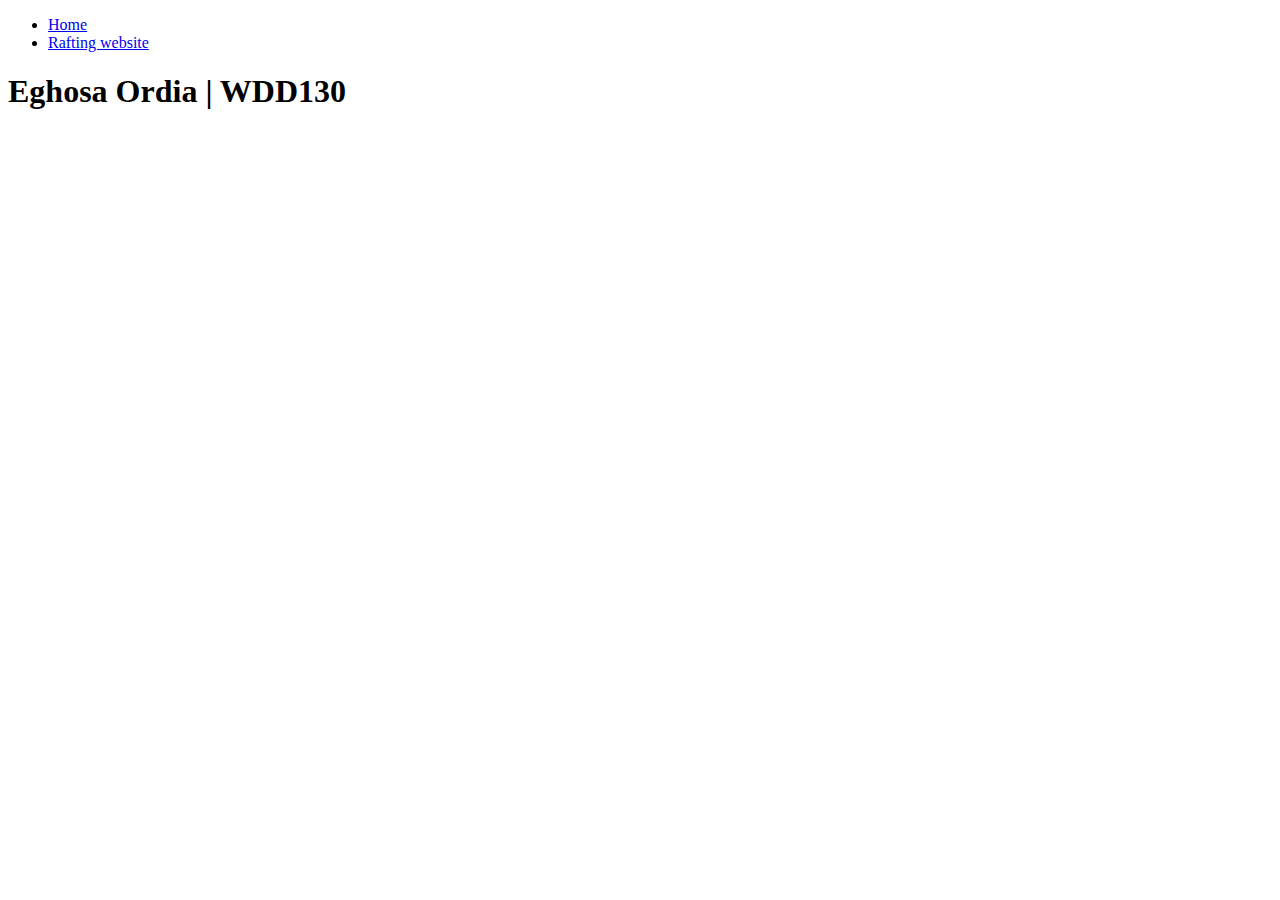
<file: index.html>
<!DOCTYPE html>
<html lang="en">
  <head>
    <meta charset="UTF-8" />
    <meta name="viewport" content="width=device-width, initial-scale=1.0" />
    <title>Eghosa Ordia | WDD130</title>
  </head>
  <body>
    <header>
      <nav>
        <ul>
          <li><a href="#">Home</a></li>
          <li><a href="wwr/">Rafting website</a></li>
        </ul>
      </nav>
    </header>
    <main><h1>Eghosa Ordia | WDD130</h1></main>
  </body>
</html>
</file>
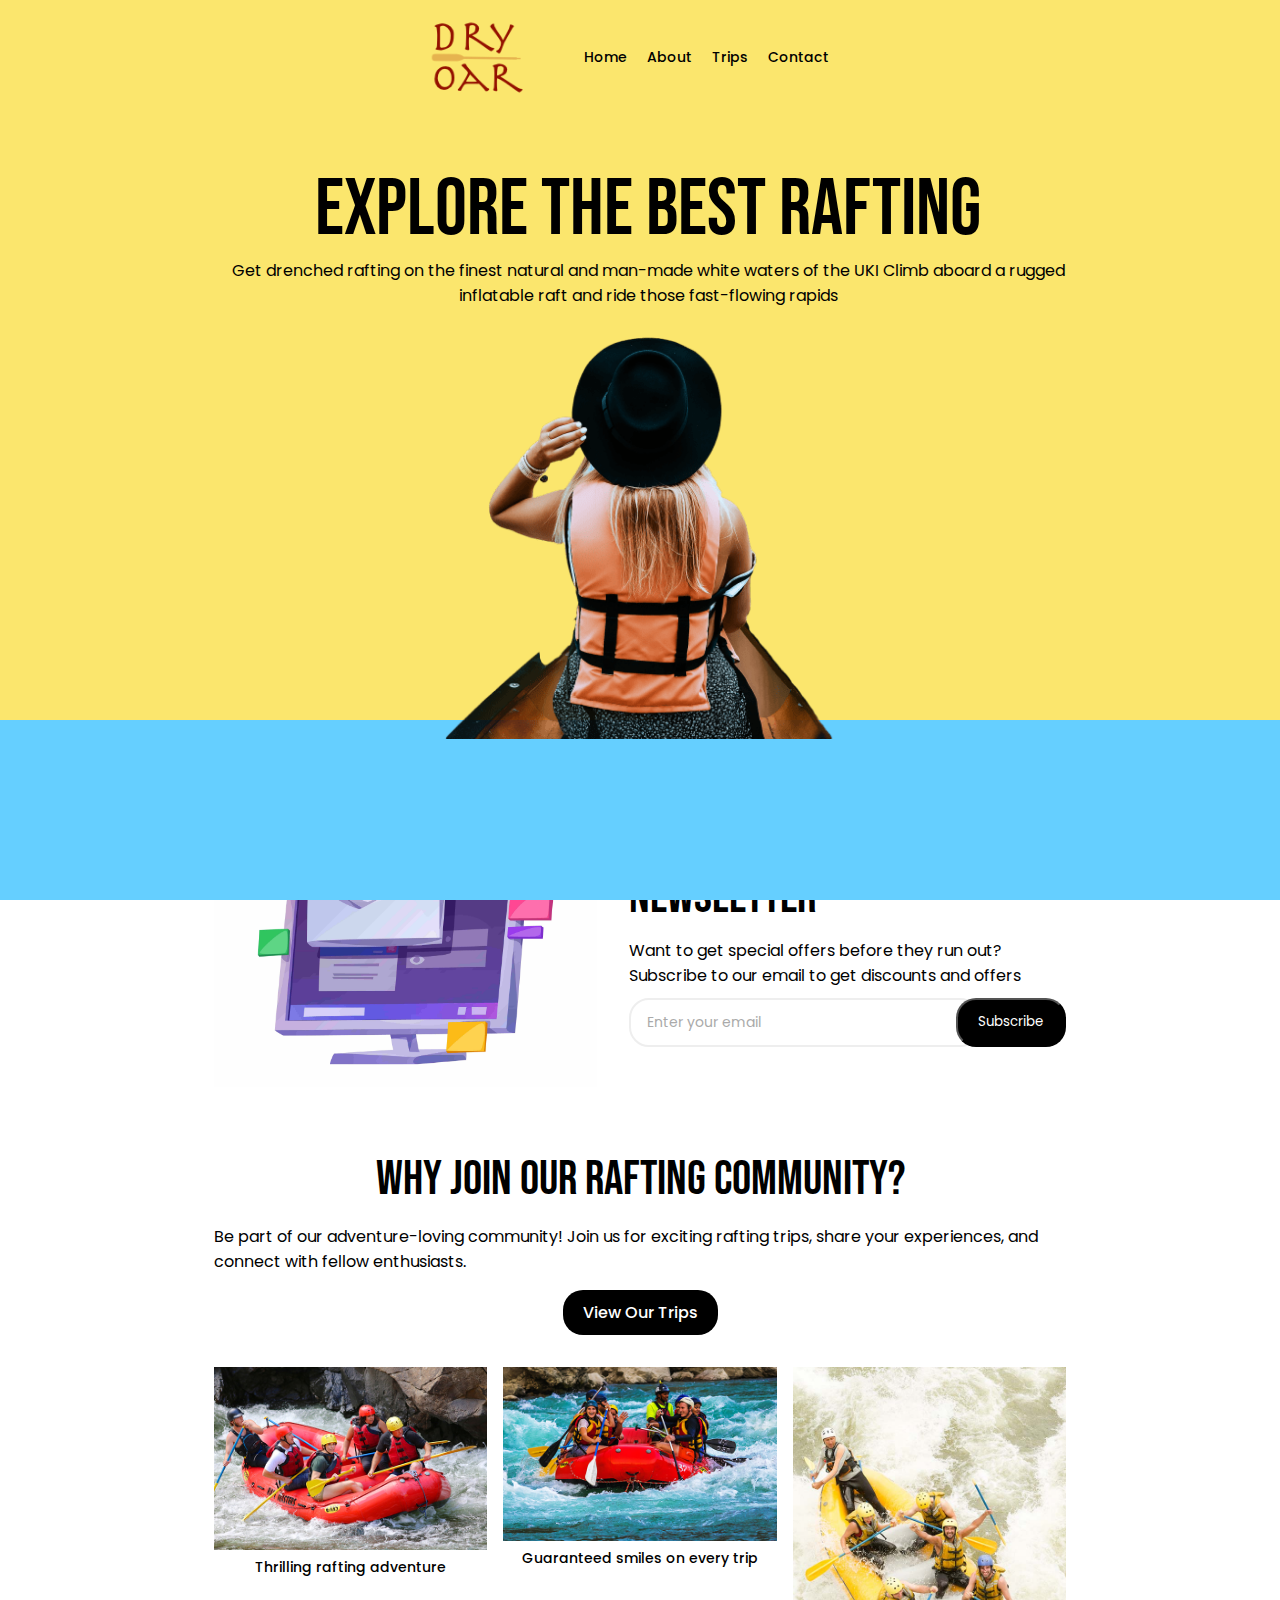
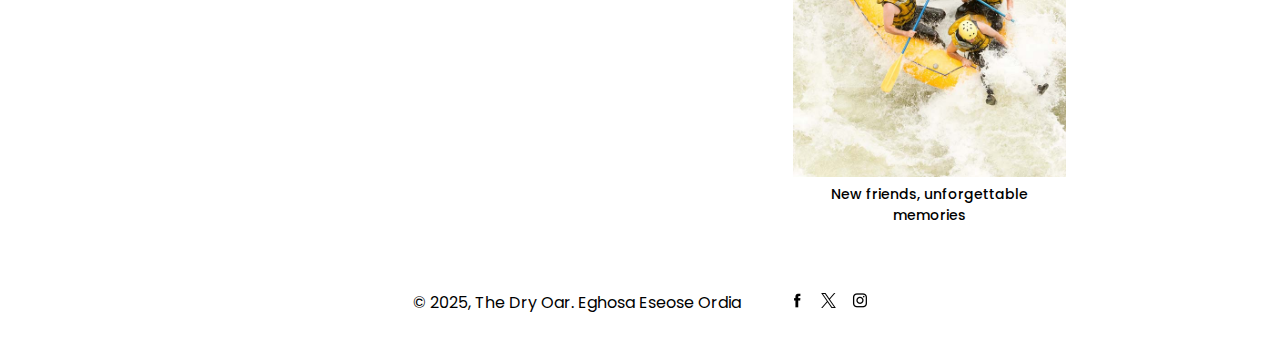
<file: wwr/index.html>
<!DOCTYPE html>
<html lang="en">
  <head>
    <meta charset="UTF-8" />
    <meta name="viewport" content="width=device-width, initial-scale=1.0" />
    <title>Dry Oar Rafting Company Home Page</title>
    <meta name="description" content="Home page for dry oar rafting company" />
    <meta name="author" content="Eghosa Ordia" />
    <link rel="preconnect" href="https://fonts.googleapis.com" />
    <link rel="preconnect" href="https://fonts.gstatic.com" crossorigin />
    <link
      href="https://fonts.googleapis.com/css2?family=Bebas+Neue&family=Poppins:wght@400;500&display=swap"
      rel="stylesheet"
    />
    <link rel="stylesheet" href="styles/rafting.css" />
  </head>
  <body>
    <header>
      <img src="images/logo.png" alt="Rafting Website Logo" />
      <nav>
        <a href="index.html">Home</a>
        <a href="about.html">About</a>
        <a href="trips.html">Trips</a>
        <a href="contact.html">Contact</a>
      </nav>
    </header>
    <main>
      <div class="floating-bg"></div>
      <section class="raft-hero">
        <div class="floating">
          <h1 class="floating-h1">EXPLORE THE BEST RAFTING</h1>
          <p class="floating-p">
            Get drenched rafting on the finest natural and man-made white waters
            of the UKI Climb aboard a rugged inflatable raft and ride those
            fast-flowing rapids
          </p>
        </div>
        <img
          src="images/hero.png"
          alt="woman on raft with hands on her hat"
          class="hero_img"
        />
      </section>

      <section id="newsletter">
        <div class="newsletter-div">
          <img
            src="images/newsletter.jpg"
            alt="newsletter image"
            class="newsletter-div-img"
          />
          <div class="newsletter-div-subscribe">
            <h2 class="newsletter-div-subscribe-h2">
              Subscribe To Our Newsletter
            </h2>
            <p class="newsletter-div-subscribe-p">
              Want to get special offers before they run out? Subscribe to our
              email to get discounts and offers
            </p>

            <form class="newsletter-form">
              <input
                type="email"
                placeholder="Enter your email"
                required
                class="newsletter-form-input"
              />
              <button type="submit" class="newsletter-form-button">
                Subscribe
              </button>
            </form>
          </div>
        </div>
      </section>

      <section id="joinus">
        <div class="joinus-div">
          <h2 class="joinus-h2">Why Join Our Rafting Community?</h2>
          <p class="joinus-p">
            Be part of our adventure-loving community! Join us for exciting
            rafting trips, share your experiences, and connect with fellow
            enthusiasts.
          </p>
          <a href="trips.html" class="joinus-button">View Our Trips</a>

          <div class="adventures-wwr">
            <figure>
              <img
                src="images/adventure-1.jpg"
                alt="thrilling rafting adventure"
              />
              <figcaption>Thrilling rafting adventure</figcaption>
            </figure>

            <figure>
              <img
                src="images/adventure-4.jpg"
                alt="Smiling team on a rafting trip"
              />
              <figcaption>Guaranteed smiles on every trip</figcaption>
            </figure>
            <figure>
              <img
                src="images/adventure-5.jpg"
                alt="a group of male rafters celebrating a trip of a thrilling rafting adventure"
              />
              <figcaption>New friends, unforgettable memories</figcaption>
            </figure>
          </div>
        </div>
      </section>
    </main>

    <footer>
      <p>&copy; 2025, The Dry Oar. Eghosa Eseose Ordia</p>
      <nav class="social-media">
        <a
          href="https://www.facebook.com"
          target="_blank"
          rel="noopener noreferrer"
          aria-label="Facebook"
        >
          <img src="images/facebook.png" alt="facebook logo" />
        </a>

        <a
          href="https://www.x.com"
          target="_blank"
          rel="noopener noreferrer"
          aria-label="X (formerly Twitter)"
        >
          <img src="images/twitter.png" alt="twitter logo" />
        </a>
        <a
          href="https://www.instagram.com"
          target="_blank"
          rel="noopener noreferrer"
          aria-label="Instagram"
        >
          <img src="images/instagram.png" alt="instagram logo" />
        </a>
      </nav>
    </footer>
  </body>
</html>

<!-- https://app.moqups.com/T5yJzJOMNIYozDs4NF7OveTKRWNgskYF/view/page/ad64222d5 -->
</file>
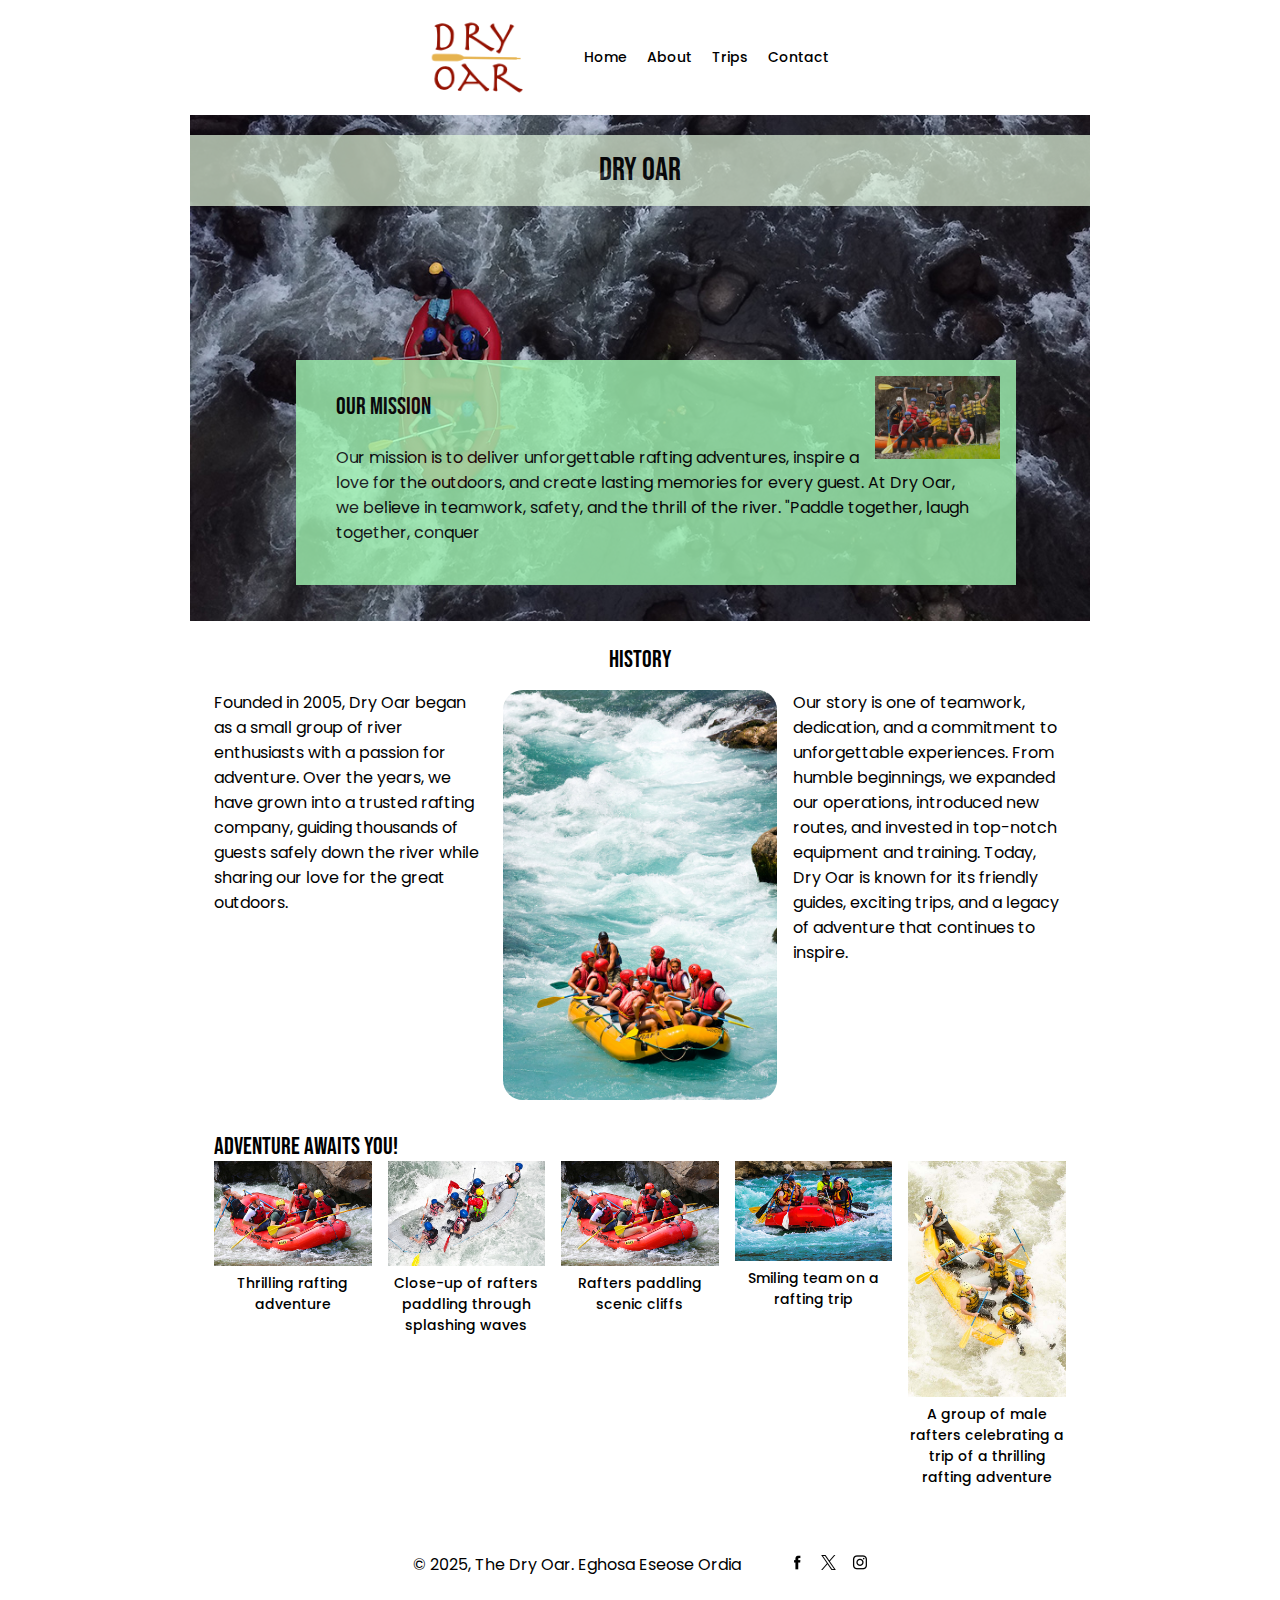
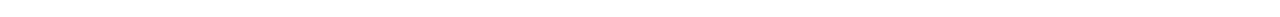
<file: wwr/about.html>
<!DOCTYPE html>
<html lang="en">
  <head>
    <meta charset="UTF-8" />
    <meta name="viewport" content="width=device-width, initial-scale=1.0" />
    <title>Eghosa Ordia | WDD130</title>
    <meta
      name="description"
      content="Eghosa Ordia's BYU-Idaho WDD 130 course home page"
    />
    <meta name="author" content="Eghosa Ordia" />
    <link rel="preconnect" href="https://fonts.googleapis.com" />
    <link rel="preconnect" href="https://fonts.gstatic.com" crossorigin />
    <link
      href="https://fonts.googleapis.com/css2?family=Bebas+Neue&family=Poppins:ital,wght@0,100;0,200;0,300;0,400;0,500;0,600;0,700;0,800;0,900;1,100;1,200;1,300;1,400;1,500;1,600;1,700;1,800;1,900&display=swap"
      rel="stylesheet"
    />
    <link rel="stylesheet" href="styles/rafting.css" />
  </head>
  <body>
    <header>
      <img src="images/logo.png" alt="Rafting Website Logo" />
      <nav>
        <a href="index.html">Home</a>
        <a href="about.html">About</a>
        <a href="trips.html">Trips</a>
        <a href="contact.html">Contact</a>
      </nav>
    </header>
    <main>
      <div class="hero">
        <img src="images/hero-1.jpg" alt="rafting trip" />
        <h1>Dry Oar</h1>
        <article>
          <img
            src="images/hero-2.jpg"
            alt="Happy clients after a successful rafting trip"
          />
          <h2>Our Mission</h2>
          <p>
            Our mission is to deliver unforgettable rafting adventures, inspire
            a love for the outdoors, and create lasting memories for every
            guest. At Dry Oar, we believe in teamwork, safety, and the thrill of
            the river. "Paddle together, laugh together, conquer
          </p>
        </article>
      </div>
      <section class="history">
        <h2>History</h2>

        <p>
          Founded in 2005, Dry Oar began as a small group of river enthusiasts
          with a passion for adventure. Over the years, we have grown into a
          trusted rafting company, guiding thousands of guests safely down the
          river while sharing our love for the great outdoors.
        </p>
        <img src="images/history.jpg" alt="Thrilling rafting adventure" />
        <p>
          Our story is one of teamwork, dedication, and a commitment to
          unforgettable experiences. From humble beginnings, we expanded our
          operations, introduced new routes, and invested in top-notch equipment
          and training. Today, Dry Oar is known for its friendly guides,
          exciting trips, and a legacy of adventure that continues to inspire.
        </p>
      </section>

      <section>
        <h2>Adventure Awaits You!</h2>
        <div class="adventures">
          <figure>
            <img
              src="images/adventure-1.jpg"
              alt="thrilling rafting adventure"
            />
            <figcaption>Thrilling rafting adventure</figcaption>
          </figure>
          <figure>
            <img
              src="images/adventure-2.jpg"
              alt="Close-up of rafters paddling through splashing waves"
            />
            <figcaption>
              Close-up of rafters paddling through splashing waves
            </figcaption>
          </figure>
          <figure>
            <img
              src="images/adventure-3.jpg"
              alt="rafters paddling scenic cliffs"
            />
            <figcaption>Rafters paddling scenic cliffs</figcaption>
          </figure>
          <figure>
            <img
              src="images/adventure-4.jpg"
              alt="Smiling team on a rafting trip"
            />
            <figcaption>Smiling team on a rafting trip</figcaption>
          </figure>
          <figure>
            <img
              src="images/adventure-5.jpg"
              alt="a group of male rafters celebrating a trip of a thrilling rafting adventure"
            />
            <figcaption>
              A group of male rafters celebrating a trip of a thrilling rafting
              adventure
            </figcaption>
          </figure>
        </div>
      </section>
    </main>

    <footer>
      <p>&copy; 2025, The Dry Oar. Eghosa Eseose Ordia</p>
      <nav class="social-media">
        <a
          href="https://www.facebook.com"
          target="_blank"
          rel="noopener noreferrer"
          aria-label="Facebook"
        >
          <img src="images/facebook.png" alt="facebook logo" />
        </a>

        <a
          href="https://www.x.com"
          target="_blank"
          rel="noopener noreferrer"
          aria-label="X (formerly Twitter)"
        >
          <img src="images/twitter.png" alt="twitter logo" />
        </a>
        <a
          href="https://www.instagram.com"
          target="_blank"
          rel="noopener noreferrer"
          aria-label="Instagram"
        >
          <img src="images/instagram.png" alt="instagram logo" />
        </a>
      </nav>
    </footer>
  </body>
</html>
</file>
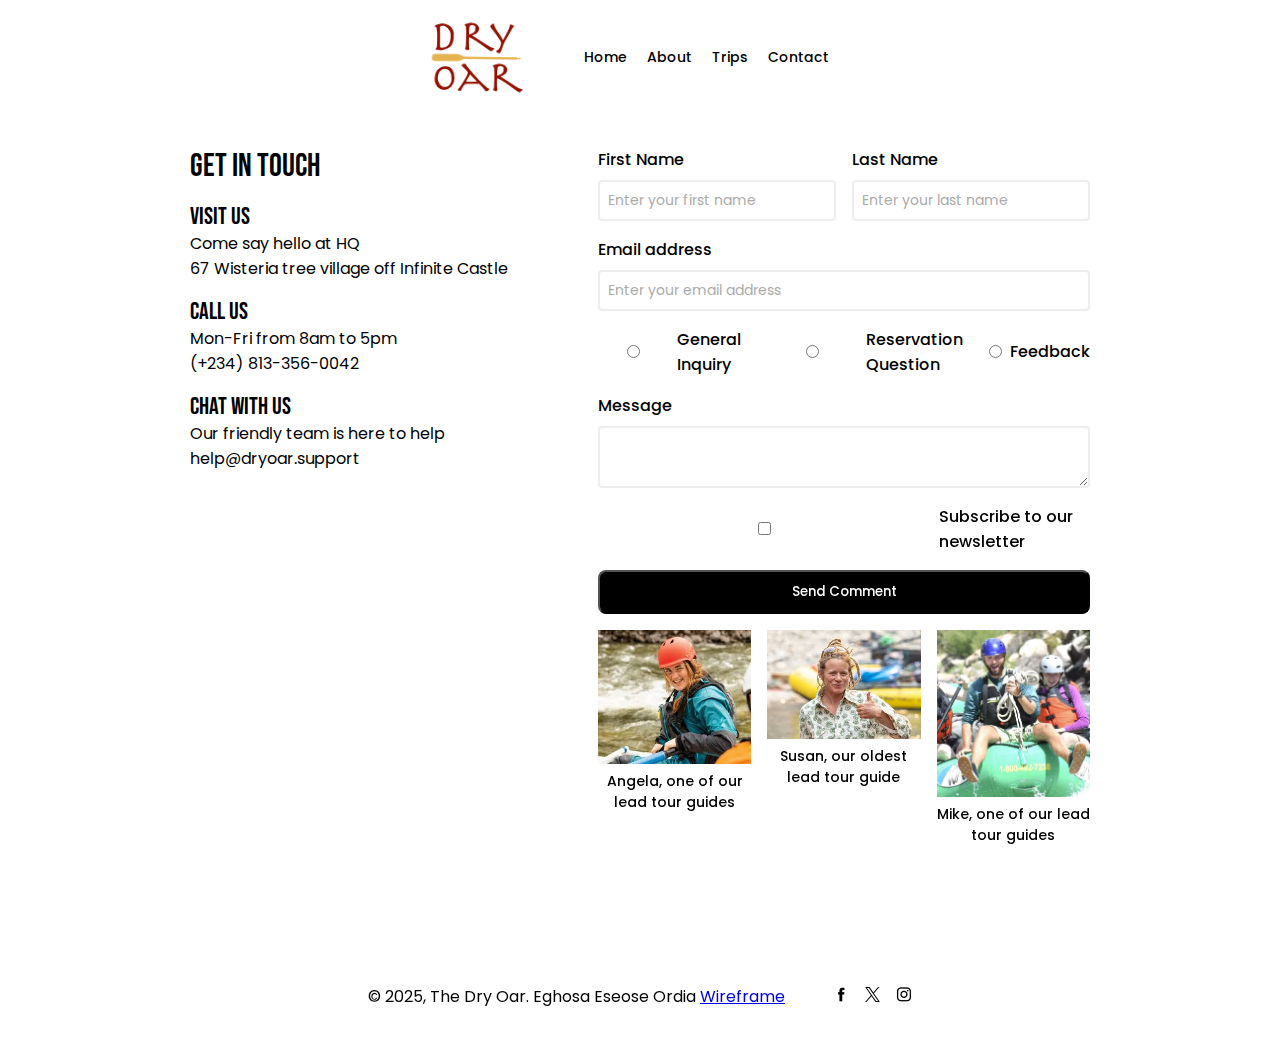
<file: wwr/contact.html>
<!DOCTYPE html>
<html lang="en">
  <head>
    <meta charset="UTF-8"/>
    <meta name="viewport" content="width=device-width, initial-scale=1.0"/>
    <title>Dry Oar rafting company</title>
    <meta
      name="description"
      content="Contact page for Eghosa Ordia's Rafting Website assignment for WDD130. Explore thrilling rafting adventures, our mission, and the history of Dry Oar. Join us for unforgettable experiences on the river!"/>
    <meta name="author" content="Eghosa Ordia"/>
    <link rel="preconnect" href="https://fonts.googleapis.com"/>
    <link rel="preconnect" href="https://fonts.gstatic.com" crossorigin/>
    <link
      href="https://fonts.googleapis.com/css2?family=Bebas+Neue&family=Poppins:wght@400;500&display=swap"
      rel="stylesheet"/>
    <link rel="stylesheet" href="styles/rafting.css"/>
  </head>
  <body>
    <header>
      <img src="images/logo.png" alt="Rafting Website Logo" />
      <nav>
        <a href="index.html">Home</a>
        <a href="about.html">About</a>
        <a href="trips.html">Trips</a>
        <a href="contact.html">Contact</a>
      </nav>
    </header>
    <main class="contact-main">
      <div class="contact-info">
        <h1>Get in touch</h1>

        <div>
          <h2>Visit us</h2>
          <p>Come say hello at HQ</p>
          <p>67 Wisteria tree village off Infinite Castle</p>
        </div>

        <div>
          <h2>Call us</h2>
          <p>Mon-Fri from 8am to 5pm</p>
          <p>(+234) 813-356-0042</p>
        </div>

        <div>
          <h2>Chat with us</h2>
          <p>Our friendly team is here to help</p>
          <p>help@dryoar.support</p>
        </div>

        <div>
          <iframe
            src="https://www.google.com/maps/embed?pb=!1m18!1m12!1m3!1d49430443.222787715!2d-153.841552734375!3d40.871987756697415!2m3!1f0!2f0!3f0!3m2!1i1024!2i768!4f13.1!3m3!1m2!1s0x89c5b2053f4c26ab%3A0x59bebc6dc172141b!2sWhitewater%20Rafting%20Adventures!5e0!3m2!1sen!2sng!4v1755060125083!5m2!1sen!2sng"
            width="100%"
            height="450"
            style="border: 0"
            allowfullscreen=""
            loading="lazy"
            referrerpolicy="no-referrer-when-downgrade"
          ></iframe>
        </div>
      </div>

      <form class="comment">
        <div class="super-form-control">
          <div class="form-control">
            <label for="fname">First Name</label>
            <input
              type="text"
              name="fname"
              id="fname"
              placeholder="Enter your first name"
              required
            />
          </div>

          <div class="form-control">
            <label for="lname">Last Name</label>
            <input
              type="text"
              name="lname"
              id="lname"
              placeholder="Enter your last name"
              required
            />
          </div>
        </div>

        <div class="form-control">
          <label for="email">Email address</label>
          <input
            type="email"
            name="email"
            id="email"
            placeholder="Enter your email address"
            required
          />
        </div>

        <div class="super-form-control">
          <div class="special-form-control">
            <input type="radio" name="purpose" id="inquiry" required />
            <label for="inquiry">General Inquiry</label>
          </div>

          <div class="special-form-control">
            <input type="radio" name="purpose" id="reservation" required />
            <label for="reservation">Reservation Question</label>
          </div>

          <div class="special-form-control">
            <input type="radio" name="purpose" id="feedback" required />
            <label for="feedback">Feedback</label>
          </div>
        </div>

        <div class="form-control">
          <label for="msg">Message</label>
          <textarea type="msg" name="msg" id="msg" required></textarea>
        </div>

        <div class="special-form-control">
          <input type="checkbox" name="subscribe" id="subscribe" />
          <label for="subscribe">Subscribe to our newsletter</label>
        </div>

        <div class="form-control">
          <button type="submit">Send Comment</button>
        </div>

        <div class="tour-guides">
          <figure>
            <img src="images/employee-1.jpg" alt="Smiling female tour lead" />
            <figcaption>Angela, one of our lead tour guides</figcaption>
          </figure>
          <figure>
            <img src="images/employee-2.jpg" alt="Smiling head tour lead" />
            <figcaption>Susan, our oldest lead tour guide</figcaption>
          </figure>
          <figure>
            <img src="images/employee-3.jpeg" alt="Smiling male tour lead" />
            <figcaption>Mike, one of our lead tour guides</figcaption>
          </figure>
        </div>
      </form>
    </main>

    <footer>
      <p>
        &copy; 2025, The Dry Oar. Eghosa Eseose Ordia
        <a
          href="https://app.moqups.com/T5yJzJOMNIYozDs4NF7OveTKRWNgskYF/view/page/ad64222d5"
          target="_blank"
          >Wireframe</a
        >
      </p>
      <nav class="social-media">
        <a
          href="https://www.facebook.com"
          target="_blank"
          rel="noopener noreferrer"
          aria-label="Facebook"
        >
          <img src="images/facebook.png" alt="facebook logo" />
        </a>

        <a
          href="https://www.x.com"
          target="_blank"
          rel="noopener noreferrer"
          aria-label="X (formerly Twitter)"
        >
          <img src="images/twitter.png" alt="twitter logo" />
        </a>
        <a
          href="https://www.instagram.com"
          target="_blank"
          rel="noopener noreferrer"
          aria-label="Instagram"
        >
          <img src="images/instagram.png" alt="instagram logo" />
        </a>
      </nav>
    </footer>
  </body>
</html>

<!-- https://app.moqups.com/T5yJzJOMNIYozDs4NF7OveTKRWNgskYF/view/page/ad64222d5 -->
</file>
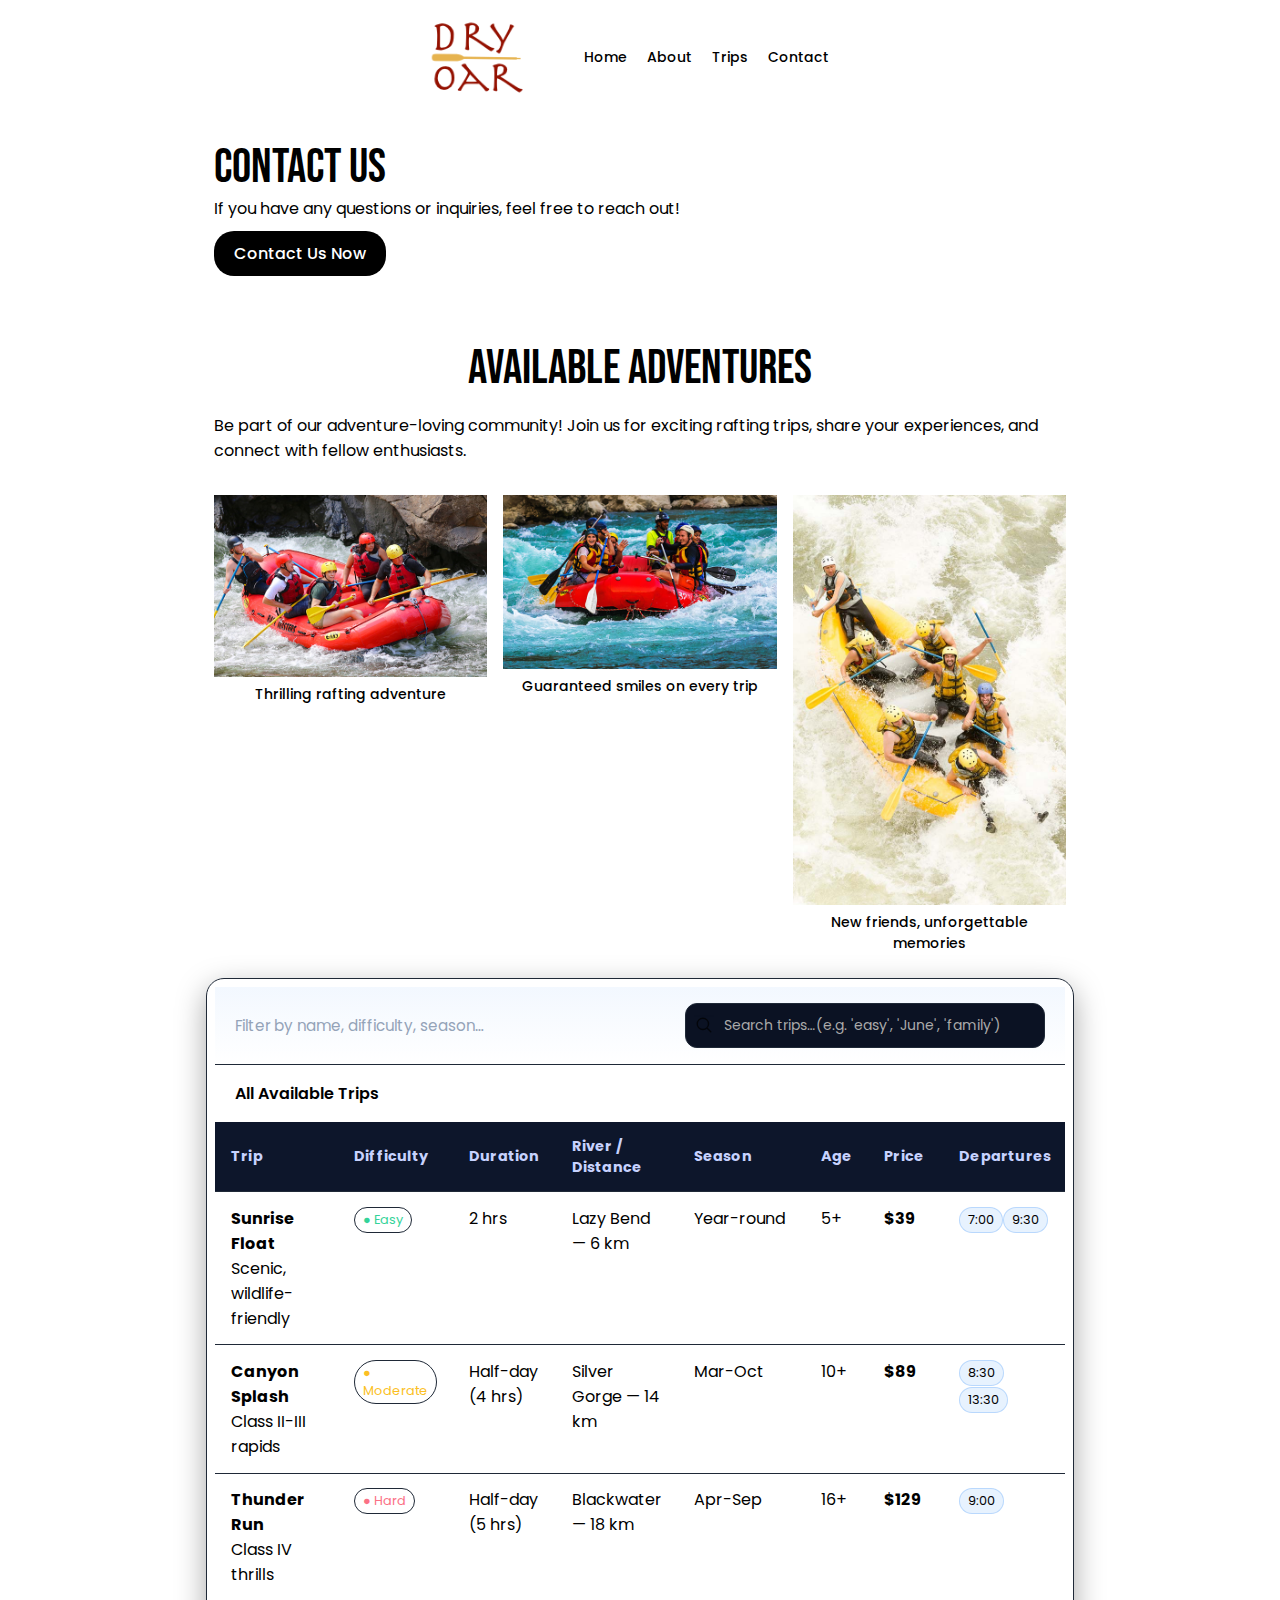
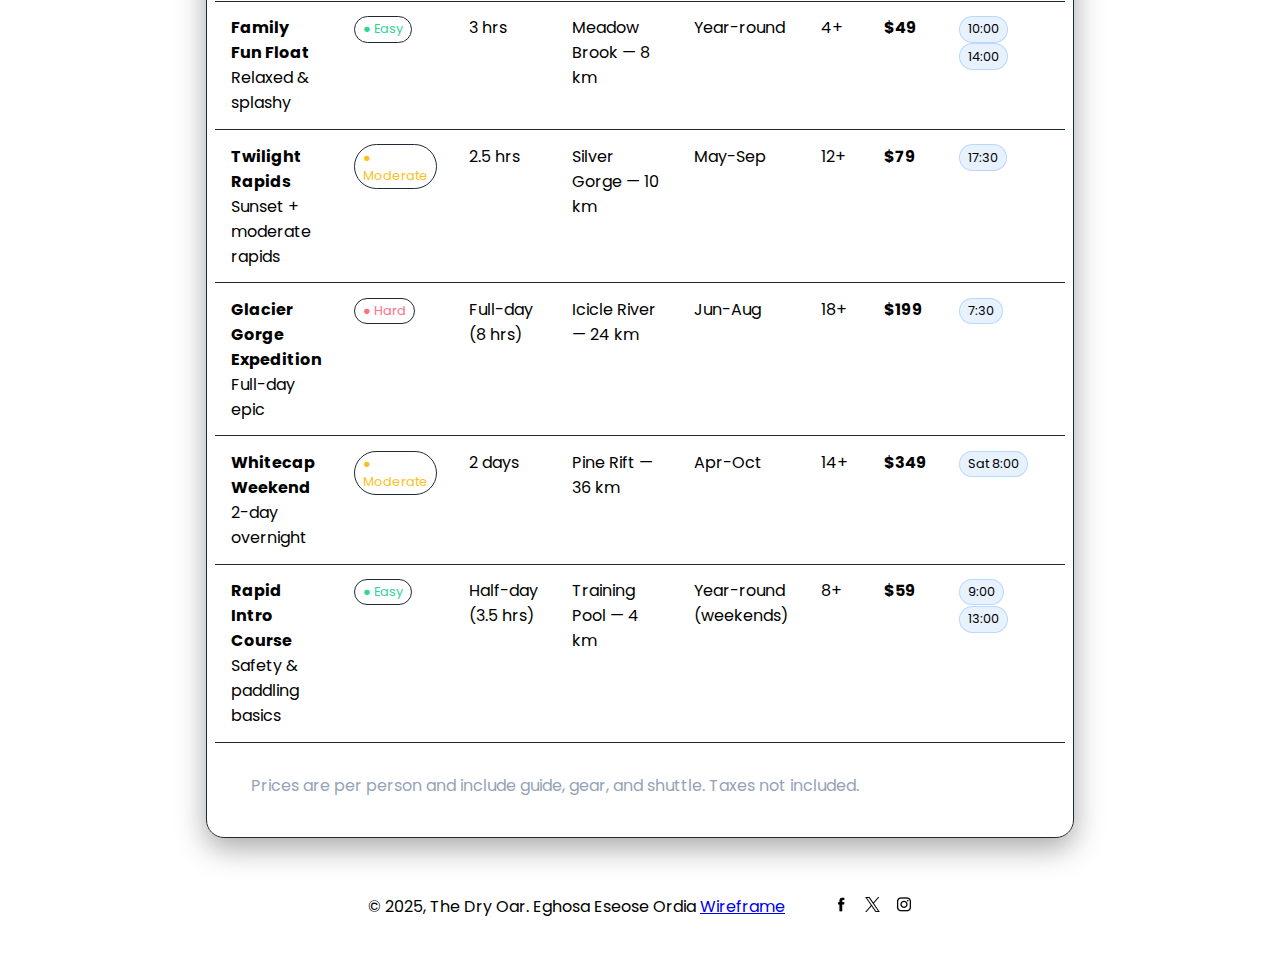
<file: wwr/trips.html>
<!DOCTYPE html>
<html lang="en">
  <head>
    <meta charset="UTF-8">
    <meta name="viewport" content="width=device-width, initial-scale=1.0">
    <title>Dry Oar Rafting Company Trips Page</title>
    <meta name="description" content="Trips page for dry oar rafting company">
    <meta name="author" content="Eghosa Ordia">
    <link rel="preconnect" href="https://fonts.googleapis.com">
    <link rel="preconnect" href="https://fonts.gstatic.com" crossorigin>
    <link
      href="https://fonts.googleapis.com/css2?family=Bebas+Neue&family=Poppins:wght@400;500&display=swap"
      rel="stylesheet"
   >
    <link rel="stylesheet" href="styles/rafting.css">
  </head>
  <body>
    <header>
      <img src="images/logo.png" alt="Rafting Website Logo">
      <nav>
        <a href="index.html">Home</a>
        <a href="about.html">About</a>
        <a href="trips.html">Trips</a>
        <a href="contact.html">Contact</a>
      </nav>
    </header>
    <main>
      <section id="contact">
        <div class="contact-div">
          <h2 class="contact-h2">Contact Us</h2>
          <p class="contact-p">
            If you have any questions or inquiries, feel free to reach out!
          </p>
          <a href="contact.html" class="contact-btn">Contact Us Now</a>
        </div>
      </section>
      <section id="trips">
        <div class="joinus-div">
          <h2 class="joinus-h2">Available Adventures</h2>
          <p class="joinus-p">
            Be part of our adventure-loving community! Join us for exciting
            rafting trips, share your experiences, and connect with fellow
            enthusiasts.
          </p>

          <div class="adventures-wwr">
            <figure>
              <img
                src="images/adventure-1.jpg"
                alt="thrilling rafting adventure"
             >
              <figcaption>Thrilling rafting adventure</figcaption>
            </figure>

            <figure>
              <img
                src="images/adventure-4.jpg"
                alt="Smiling team on a rafting trip"
             >
              <figcaption>Guaranteed smiles on every trip</figcaption>
            </figure>
            <figure>
              <img
                src="images/adventure-5.jpg"
                alt="a group of male rafters celebrating a trip of a thrilling rafting adventure"
             >
              <figcaption>New friends, unforgettable memories</figcaption>
            </figure>
          </div>
        </div>
      </section>

      <section class="card" aria-labelledby="trips-heading">
        <div class="table-toolbar">
          <div class="hint">Filter by name, difficulty, season…</div>
          <label class="search" aria-label="Search trips">
            <svg
              width="18"
              height="18"
              viewBox="0 0 24 24"
              fill="none"
              aria-hidden="true"
           >
              <path
                d="M21 21l-4.35-4.35M10.5 18a7.5 7.5 0 1 1 0-15 7.5 7.5 0 0 1 0 15Z"
                stroke="currentColor"
                stroke-width="1.8"
                stroke-linecap="round"
             >
            </svg>
            <input id="tripSearch" type="search" placeholder="Search trips…(e.g. 'easy', 'June', 'family')">
          </label>
        </div>

        <div class="table-wrap">
          <table role="table" aria-describedby="trips-note">
            <caption id="trips-heading">
              All Available Trips
            </caption>
            <thead>
              <tr>
                <th scope="col">Trip</th>
                <th scope="col">Difficulty</th>
                <th scope="col">Duration</th>
                <th scope="col">River / Distance</th>
                <th scope="col">Season</th>
                <th scope="col">Age</th>
                <th scope="col">Price</th>
                <th scope="col">Departures</th>
                <th scope="col">Availability</th>
                <th scope="col">Action</th>
              </tr>
            </thead>
            <tbody id="tripRows">
              
              <tr>
                <td data-label="Trip">
                  <strong>Sunrise Float</strong><br><span class="muted"
                   >Scenic, wildlife-friendly</span
                 >
                </td>
                <td data-label="Difficulty">
                  <span class="badge diff-easy">● Easy</span>
                </td>
                <td data-label="Duration">2 hrs</td>
                <td data-label="River / Distance">Lazy Bend — 6 km</td>
                <td data-label="Season">Year-round</td>
                <td data-label="Age">5+</td>
                <td data-label="Price" class="price">$39</td>
                <td data-label="Departures" class="times">
                  <span class="chip">7:00</span><span class="chip">9:30</span>
                </td>
                <td data-label="Availability" class="avail available">Good</td>
                <td data-label="Action"><a class="btn" href="#">Book</a></td>
              </tr>
              
              <tr>
                <td data-label="Trip">
                  <strong>Canyon Splash</strong><br><span class="muted"
                   >Class II-III rapids</span
                 >
                </td>
                <td data-label="Difficulty">
                  <span class="badge diff-moderate">● Moderate</span>
                </td>
                <td data-label="Duration">Half-day (4 hrs)</td>
                <td data-label="River / Distance">Silver Gorge — 14 km</td>
                <td data-label="Season">Mar-Oct</td>
                <td data-label="Age">10+</td>
                <td data-label="Price" class="price">$89</td>
                <td data-label="Departures" class="times">
                  <span class="chip">8:30</span><span class="chip">13:30</span>
                </td>
                <td data-label="Availability" class="avail limited">Limited</td>
                <td data-label="Action"><a class="btn" href="#">Book</a></td>
              </tr>
              
              <tr>
                <td data-label="Trip">
                  <strong>Thunder Run</strong><br><span class="muted"
                   >Class IV thrills</span
                 >
                </td>
                <td data-label="Difficulty">
                  <span class="badge diff-hard">● Hard</span>
                </td>
                <td data-label="Duration">Half-day (5 hrs)</td>
                <td data-label="River / Distance">Blackwater — 18 km</td>
                <td data-label="Season">Apr-Sep</td>
                <td data-label="Age">16+</td>
                <td data-label="Price" class="price">$129</td>
                <td data-label="Departures" class="times">
                  <span class="chip">9:00</span>
                </td>
                <td data-label="Availability" class="avail limited">
                  Filling fast
                </td>
                <td data-label="Action"><a class="btn" href="#">Book</a></td>
              </tr>
              
              <tr>
                <td data-label="Trip">
                  <strong>Family Fun Float</strong><br><span class="muted"
                   >Relaxed & splashy</span
                 >
                </td>
                <td data-label="Difficulty">
                  <span class="badge diff-easy">● Easy</span>
                </td>
                <td data-label="Duration">3 hrs</td>
                <td data-label="River / Distance">Meadow Brook — 8 km</td>
                <td data-label="Season">Year-round</td>
                <td data-label="Age">4+</td>
                <td data-label="Price" class="price">$49</td>
                <td data-label="Departures" class="times">
                  <span class="chip">10:00</span><span class="chip">14:00</span>
                </td>
                <td data-label="Availability" class="avail available">Good</td>
                <td data-label="Action"><a class="btn" href="#">Book</a></td>
              </tr>
              
              <tr>
                <td data-label="Trip">
                  <strong>Twilight Rapids</strong><br><span class="muted"
                   >Sunset + moderate rapids</span
                 >
                </td>
                <td data-label="Difficulty">
                  <span class="badge diff-moderate">● Moderate</span>
                </td>
                <td data-label="Duration">2.5 hrs</td>
                <td data-label="River / Distance">Silver Gorge — 10 km</td>
                <td data-label="Season">May-Sep</td>
                <td data-label="Age">12+</td>
                <td data-label="Price" class="price">$79</td>
                <td data-label="Departures" class="times">
                  <span class="chip">17:30</span>
                </td>
                <td data-label="Availability" class="avail limited">Limited</td>
                <td data-label="Action"><a class="btn" href="#">Book</a></td>
              </tr>
              
              <tr>
                <td data-label="Trip">
                  <strong>Glacier Gorge Expedition</strong><br><span
                    class="muted"
                   >Full-day epic</span
                 >
                </td>
                <td data-label="Difficulty">
                  <span class="badge diff-hard">● Hard</span>
                </td>
                <td data-label="Duration">Full-day (8 hrs)</td>
                <td data-label="River / Distance">Icicle River — 24 km</td>
                <td data-label="Season">Jun-Aug</td>
                <td data-label="Age">18+</td>
                <td data-label="Price" class="price">$199</td>
                <td data-label="Departures" class="times">
                  <span class="chip">7:30</span>
                </td>
                <td data-label="Availability" class="avail full">Waitlist</td>
                <td data-label="Action">
                  <a class="btn" href="#">Join waitlist</a>
                </td>
              </tr>
              
              <tr>
                <td data-label="Trip">
                  <strong>Whitecap Weekend</strong><br><span class="muted"
                   >2-day overnight</span
                 >
                </td>
                <td data-label="Difficulty">
                  <span class="badge diff-moderate">● Moderate</span>
                </td>
                <td data-label="Duration">2 days</td>
                <td data-label="River / Distance">Pine Rift — 36 km</td>
                <td data-label="Season">Apr-Oct</td>
                <td data-label="Age">14+</td>
                <td data-label="Price" class="price">$349</td>
                <td data-label="Departures" class="times">
                  <span class="chip">Sat 8:00</span>
                </td>
                <td data-label="Availability" class="avail available">Good</td>
                <td data-label="Action"><a class="btn" href="#">Book</a></td>
              </tr>
            
              <tr>
                <td data-label="Trip">
                  <strong>Rapid Intro Course</strong><br><span class="muted"
                   >Safety & paddling basics</span
                 >
                </td>
                <td data-label="Difficulty">
                  <span class="badge diff-easy">● Easy</span>
                </td>
                <td data-label="Duration">Half-day (3.5 hrs)</td>
                <td data-label="River / Distance">Training Pool — 4 km</td>
                <td data-label="Season">Year-round (weekends)</td>
                <td data-label="Age">8+</td>
                <td data-label="Price" class="price">$59</td>
                <td data-label="Departures" class="times">
                  <span class="chip">9:00</span><span class="chip">13:00</span>
                </td>
                <td data-label="Availability" class="avail available">Good</td>
                <td data-label="Action"><a class="btn" href="#">Book</a></td>
              </tr>
            </tbody>
          </table>
        </div>

        <p id="trips-note" style="padding: 0.9rem 1.25rem; color: var(--muted)">
          Prices are per person and include guide, gear, and shuttle. Taxes not
          included.
        </p>
      </section>
    </main>

    <footer>
      <p>
        &copy; 2025, The Dry Oar. Eghosa Eseose Ordia
        <a
          href="https://app.moqups.com/TgJFaF3nkbnWIiLvMCrh1zgNCXOa3izV/view/page/ad64222d5"
          target="_blank"
         >Wireframe</a
       >
      </p>
      <nav class="social-media">
        <a
          href="https://www.facebook.com"
          target="_blank"
          rel="noopener noreferrer"
          aria-label="Facebook"
       >
          <img src="images/facebook.png" alt="facebook logo">
        </a>

        <a
          href="https://www.x.com"
          target="_blank"
          rel="noopener noreferrer"
          aria-label="X (formerly Twitter)"
       >
          <img src="images/twitter.png" alt="twitter logo">
        </a>
        <a
          href="https://www.instagram.com"
          target="_blank"
          rel="noopener noreferrer"
          aria-label="Instagram"
       >
          <img src="images/instagram.png" alt="instagram logo">
        </a>
      </nav>
    </footer>
  </body>
</html>
</file>
<file: wwr/styles/rafting.css>
:root {
  --primary-color: #a3f7b5;
  --secondary-color: #e5f9e0;
  --accent1-color: #ffffff;
  --accent2-color: #000000;
  --bg: #0f172a;
  --panel: #111827;
  --muted: #94a3b8;
  --text: #e5e7eb;
  --brand: #22d3ee;
  --brand-2: #60a5fa;
  --ok: #34d399;
  --warn: #fbbf24;
  --danger: #fb7185;
  --border: #1f2937;
  --row: #0b1223;
  --heading-font: "Bebas Neue", sans-serif;
  --body-font: "Poppins", sans-serif;
}

* {
  margin: 0;
  padding: 0;
  box-sizing: border-box;
}

img {
  width: 100%;
  height: auto;
}

body {
  font-family: var(--body-font);
  font-weight: 400;
  color: var(--accent2-color);
}

main {
  width: 900px;
  margin: 0 auto;
}

h1,
h2 {
  font-family: var(--heading-font);
  font-weight: 400;
  color: var(--accent2-color);
}

nav,
p,
section,
article {
  margin: 16px;
  padding: 8px;
}

header {
  position: relative;
  width: 900px;
  margin: 0 auto;
  display: flex;
  justify-content: center;
  gap: 32px;
  padding: 16px 0;
  align-items: center;
  place-items: center;
  z-index: 10;
}

header img {
  width: 100px;
}

header nav {
  display: flex;
  gap: 20px;
}

header nav a {
  text-decoration: none;
  color: var(--accent2-color);
  font-weight: 500;
  font-size: 14px;
}

.hero {
  position: relative;
}

.hero img {
  display: block;
}

.hero article {
  position: absolute;
  bottom: 20px;
  left: 50%;
  transform: translateX(-50%);
  width: 80%;
  opacity: 0.8;
  padding: 16px;
  background-color: var(--primary-color);
  color: var(--accent2-color);
}

.hero article h2 {
  margin: 16px 16px 0px 16px;
  padding: 0 8px;
}

.hero article img {
  float: right;
  width: 125px;
}

.hero h1 {
  position: absolute;
  top: 20px;
  width: 100%;
  padding: 16px;
  text-align: center;
  opacity: 0.7;
  background-color: var(--secondary-color);
}

.history {
  display: grid;
  grid-template-columns: repeat(3, 1fr);
  gap: 16px;
}

.history h2 {
  grid-column: span 3;
  text-align: center;
}

.history p {
  margin: 0;
  padding: 0;
}

.history img {
  border-radius: 20px;
}

.adventures {
  display: grid;
  grid-template-columns: repeat(5, 1fr);
  gap: 16px;
}

figcaption {
  font-size: 14px;
  font-weight: 500;
  text-align: center;
}

footer {
  width: 900px;
  margin: 0 auto;
  display: flex;
  justify-content: center;
  align-items: center;
  padding: 16px;
}

.social-media {
  display: flex;
  justify-content: space-between;
  gap: 16px;
}

.social-media a {
  text-decoration: none;
}

/* Contact Page */
.contact-main {
  display: flex;
  flex-direction: row;
  justify-content: center;
  gap: 5rem;
  margin-top: 2rem;
}
.contact-main p {
  margin: 0;
  padding: 0;
}

.contact-info {
  width: 40%;
  display: flex;
  flex-direction: column;
  gap: 1rem;
}

.comment {
  width: 60%;
  display: flex;
  flex-direction: column;
  gap: 1rem;
}

.super-form-control {
  display: flex;
  justify-content: space-between;
  align-items: center;
  gap: 1rem;
}

.form-control {
  width: 100%;
  display: flex;
  flex-direction: column;
  gap: 0.5rem;
}

.special-form-control {
  display: flex;
  align-items: center;
  gap: 0.5rem;
}

label {
  font-weight: 500;
}

input,
textarea {
  width: 100%;
  padding: 0.5rem;
  border: 2px solid #eee;
  border-radius: 4px;
  font-size: 14px;
  font-family: var(--body-font);
}

input::placeholder,
textarea::placeholder {
  color: #aaa;
}

.form-control button {
  background-color: var(--accent2-color);
  color: var(--accent1-color);
  border-radius: 8px;
  padding: 10px 0;
  font-family: var(--body-font);
  font-weight: 500;
}

.tour-guides {
  display: grid;
  grid-template-columns: repeat(3, 1fr);
  gap: 16px;
}

/* wwr hero */
.raft-hero {
  position: relative;
  display: flex;
}
.floating-bg {
  position: absolute;
  width: 100%;
  top: 0;
  left: 0;
  right: 0;
  bottom: 0;
  background: linear-gradient(to bottom, #fbe66d 80%, #65cfff 20%);
}

.floating {
  width: 100%;
  position: absolute;
  top: 5%;
  text-align: center;
  z-index: 10;
}

.floating-circle {
  position: absolute;
  bottom: 10px;
  left: 12rem;
  width: 500px;
  height: 500px;
  background-color: #65cfff;
  border-radius: 100%;
  margin: 0 auto;
}

.floating-h1 {
  font-size: 5rem;
}

.floating-p {
  font-size: 1rem;
  margin: 0;
  padding: 0;
}

.hero_img {
  width: 400px;
  margin: 0 auto;
  z-index: 10;
}

.newsletter-div {
  display: flex;
  justify-content: center;
  gap: 2rem;
  align-items: center;
}

.newsletter-div-img {
  width: 45%;
}

.newsletter-div-subscribe {
  width: 55%;
}

.newsletter-div-subscribe-h2 {
  font-size: 3rem;
  margin-bottom: 12px;
}

.newsletter-div-subscribe-p {
  margin: 0;
  padding: 0;
}

.newsletter-form {
  display: flex;
  margin-top: 10px;
}

.newsletter-form-input {
  flex: 1;
  padding: 12px 16px;
  border-radius: 20px;
  font-size: 14px;
  font-family: var(--body-font);
}

.newsletter-form-button {
  background-color: var(--accent2-color);
  color: var(--accent1-color);
  border-radius: 20px;
  padding: 10px 20px;
  font-family: var(--body-font);
  margin-left: -24px;
}

.joinus-div {
  display: flex;
  justify-content: center;
  align-items: center;
  flex-direction: column;
  gap: 1rem;
  margin-top: 2rem;
}

.joinus-h2 {
  font-size: 3rem;
}

.joinus-p {
  padding: 0;
  margin: 0;
}

.joinus-button {
  display: inline-block;
  background-color: var(--accent2-color);
  color: var(--accent1-color);
  border-radius: 20px;
  padding: 10px 20px;
  font-family: var(--body-font);
  font-weight: 500;
  text-decoration: none;
}

.adventures-wwr {
  display: grid;
  grid-template-columns: repeat(3, 1fr);
  gap: 16px;
  margin-top: 1rem;
}

/* Table */
.card {
  background: linear-gradient(
    180deg,
    rgba(255, 255, 255, 0.02),
    rgba(255, 255, 255, 0.01)
  );
  border: 1px solid var(--border);
  border-radius: 18px;
  box-shadow: 0 10px 30px rgba(0, 0, 0, 0.35);
  overflow: hidden;
}

.table-toolbar {
  display: flex;
  gap: 0.75rem;
  align-items: center;
  justify-content: space-between;
  padding: 1rem 1.25rem;
  border-bottom: 1px solid var(--border);
  background: linear-gradient(180deg, rgba(96, 165, 250, 0.08), transparent);
}
.table-toolbar .hint {
  color: var(--muted);
  font-size: 0.95rem;
}

.search {
  position: relative;
  flex: 1;
  max-width: 360px;
}
.search input {
  width: 100%;
  padding: 0.7rem 0.9rem 0.7rem 2.4rem;
  border-radius: 12px;
  border: 1px solid var(--border);
  background: #0b1223;
  color: var(--text);
  outline: none;
}
.search svg {
  position: absolute;
  left: 0.6rem;
  top: 50%;
  transform: translateY(-50%);
  opacity: 0.7;
}

.table-wrap {
  overflow-x: auto;
}
table {
  width: 100%;
  border-collapse: separate;
  border-spacing: 0;
  min-width: 880px;
  background: transparent;
}
caption {
  caption-side: top;
  text-align: left;
  padding: 1rem 1.25rem;
  font-weight: 600;
}

thead th {
  position: sticky;
  top: 0;
  z-index: 2;
  background: #0d162b;
  color: #c7d2fe;
  text-align: left;
  font-size: 0.9rem;
  letter-spacing: 0.2px;
  padding: 0.85rem 1rem;
  border-bottom: 1px solid var(--border);
}

tbody tr {
  background: transparent;
  transition: background 0.15s ease, transform 0.05s ease;
}
tbody tr:nth-child(even) {
  background: rgba(255, 255, 255, 0.02);
}
tbody tr:hover {
  background: rgba(34, 211, 238, 0.06);
}

td {
  padding: 0.85rem 1rem;
  border-bottom: 1px solid var(--border);
  vertical-align: top;
}

.badge {
  display: inline-flex;
  align-items: center;
  gap: 0.4rem;
  border: 1px solid var(--border);
  padding: 0.2rem 0.5rem;
  border-radius: 999px;
  font-size: 0.8rem;
}
.diff-easy {
  color: var(--ok);
}
.diff-moderate {
  color: var(--warn);
}
.diff-hard {
  color: var(--danger);
}

.price {
  font-weight: 700;
}

.chip {
  display: inline-block;
  padding: 0.2rem 0.5rem;
  border-radius: 999px;
  font-size: 0.8rem;
  background: rgba(96, 165, 250, 0.15);
  border: 1px solid rgba(96, 165, 250, 0.35);
}

.avail {
  font-weight: 600;
}
.avail.available {
  color: var(--ok);
}
.avail.limited {
  color: var(--warn);
}
.avail.full {
  color: var(--danger);
}

a.btn {
  display: inline-block;
  text-decoration: none;
  font-weight: 600;
  padding: 0.55rem 0.9rem;
  border-radius: 10px;
  background: linear-gradient(180deg, var(--brand), var(--brand-2));
  color: #051018;
  border: none;
  box-shadow: 0 6px 20px rgba(34, 211, 238, 0.25);
}
a.btn:focus-visible {
  outline: 2px solid white;
  outline-offset: 2px;
}

/* wwr contact */
.contact-h2 {
  font-size: 3rem;
}

.contact-p {
  margin: 0;
  padding: 0;
}

.contact-btn {
  display: inline-block;
  background-color: var(--accent2-color);
  color: var(--accent1-color);
  border-radius: 20px;
  margin-top: 10px;
  padding: 10px 20px;
  font-family: var(--body-font);
  font-weight: 500;
  text-decoration: none;
}
</file>
